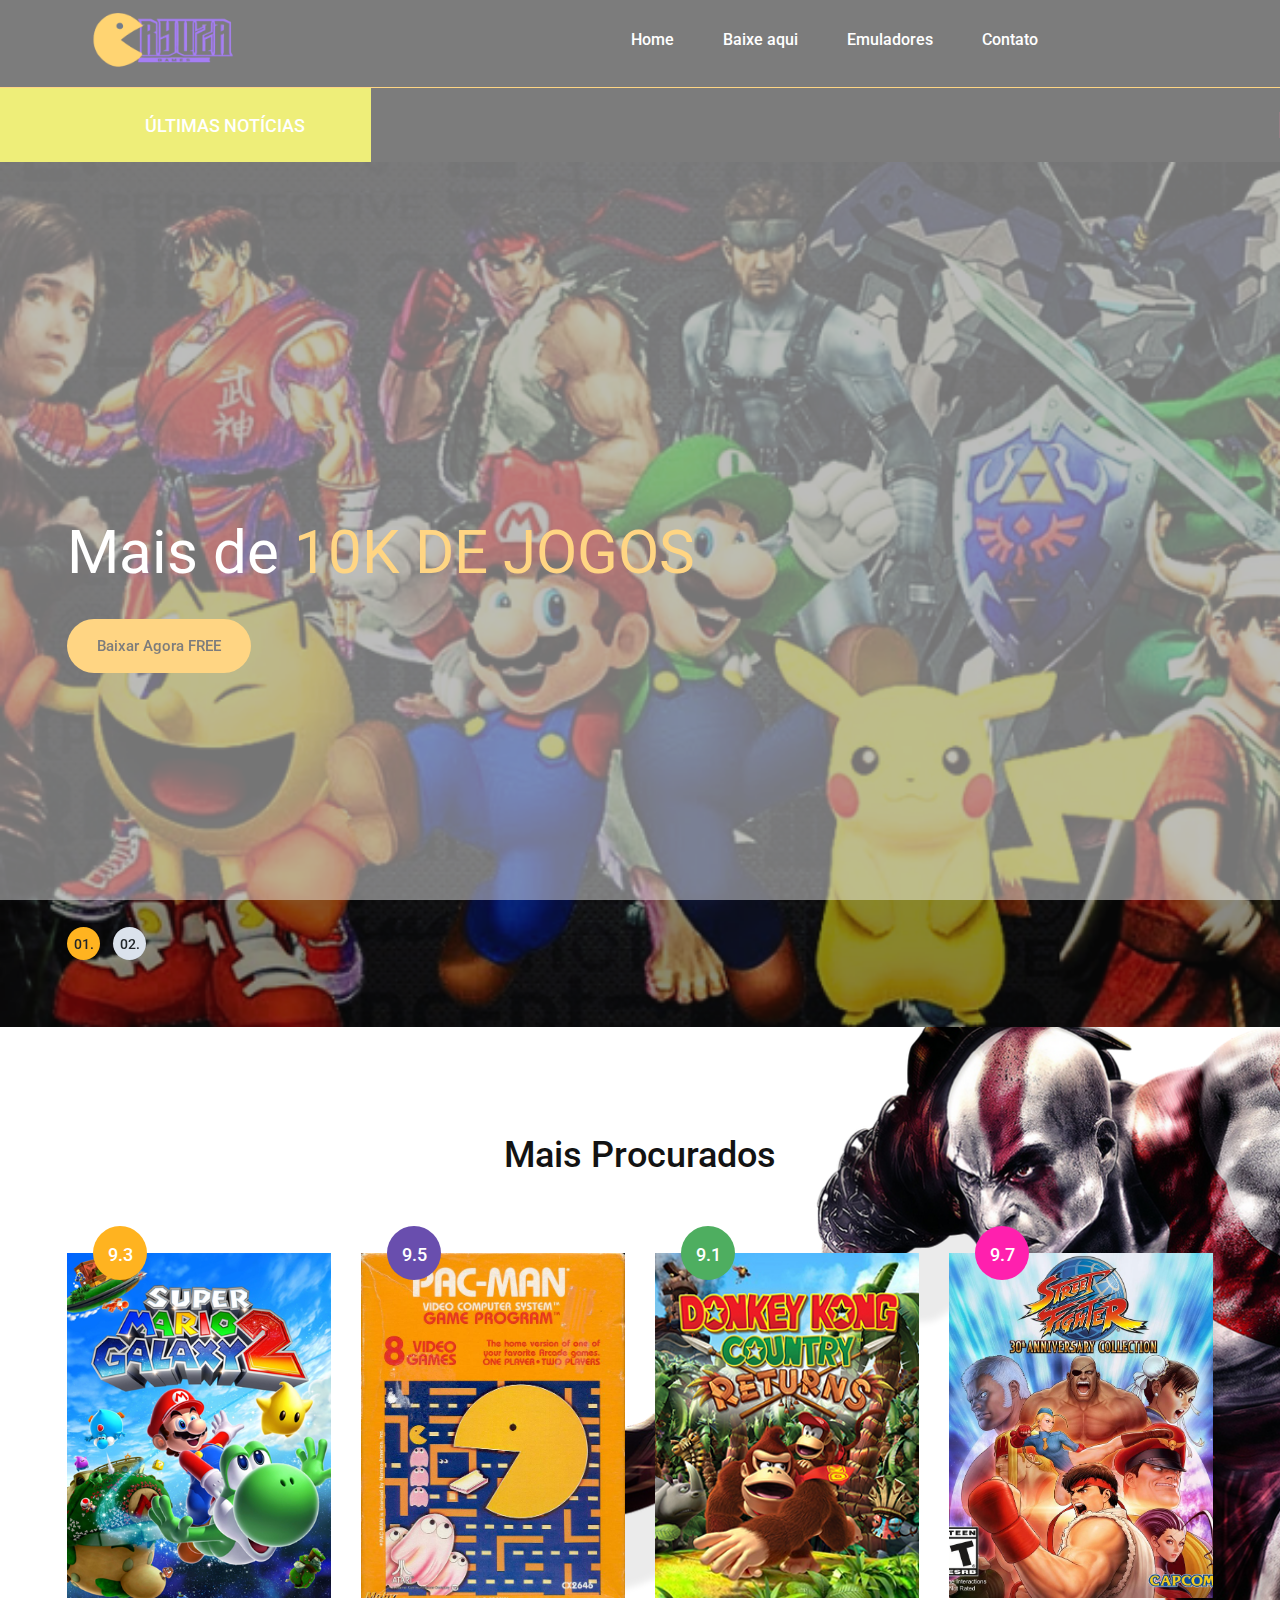
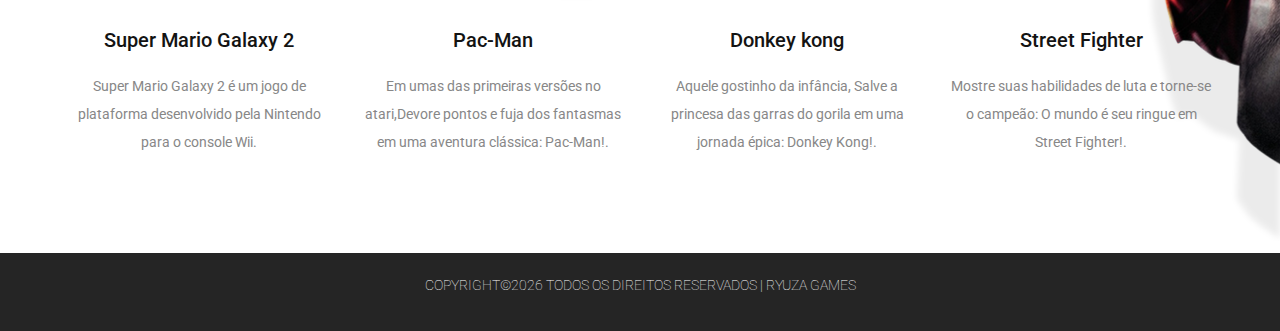
<file: index.html>
<!DOCTYPE html>
<html lang="zxx">
<head>
	<title>Ryuza Games</title>
	<meta charset="UTF-8">
	<meta name="description" content="Game Warrior Template">
	<meta name="keywords" content="warrior, game, creative, html">
	<meta name="viewport" content="width=device-width, initial-scale=1.0">
	<!-- Favicon -->   
	<link href="img/favicon.ico" rel="shortcut icon"/>

	<!-- Google Fonts -->
	<link href="https://fonts.googleapis.com/css?family=Roboto:400,400i,500,500i,700,700i" rel="stylesheet">

	<!-- Stylesheets -->
	<link rel="stylesheet" href="css/bootstrap.min.css"/>
	<link rel="stylesheet" href="css/font-awesome.min.css"/>
	<link rel="stylesheet" href="css/owl.carousel.css"/>
	<link rel="stylesheet" href="css/style.css"/>
	<link rel="stylesheet" href="css/animate.css"/>


	<!--[if lt IE 9]>
	  <script src="https://oss.maxcdn.com/html5shiv/3.7.2/html5shiv.min.js"></script>
	  <script src="https://oss.maxcdn.com/respond/1.4.2/respond.min.js"></script>
	<![endif]-->

</head>
<body>
	<!-- Page Preloder -->
	<div id="preloder">
		<div class="loader"></div>
	</div>

	<!-- Header section -->
	<header class="header-section">
		<div class="container">
			<!-- logo -->
			<a class="site-logo" href="index.html">
				<img src="img/logo.png" style="width: 200px;margin-top:-15px;" alt="">
			</a>
			
			<!-- responsive -->
			<div class="nav-switch" style="justify-content: center;">
				<i class="fa fa-bars"></i>
			</div>
			<!-- site menu -->
			<nav class="main-menu">
				<ul>
					<li><a href="index.html">Home</a></li>
					<li><a href="review.html">Baixe aqui</a></li>
					<li><a href="download.html">Emuladores</a></li>
					<li><a href="contact.html">Contato</a></li>
				</ul>
			</nav>
		</div>
	</header>
	<!-- Header section end -->

<!-- Latest news section -->
<div class="latest-news-section">
	<div class="ln-title" style="background-color:rgba(237, 237, 13, 0.94)">ÚLTIMAS NOTÍCIAS</div>
	<div class="news-ticker">
		<div class="news-ticker-contant">
			<div class="nt-item"><span class="new">Novo</span>EM BREVE NOVA ATUALIZAÇÃO. </div>
			<div class="nt-item"><span class="new">Novo</span>EM BREVE NOVAS ROMS DISPONIVEIS.</div>
		</div>
	</div>
</div>
<!-- Latest news section end -->
	<!-- Hero section -->
	<section class="hero-section">
		<div class="hero-slider owl-carousel">
			<div class="hs-item set-bg" data-setbg="img/slider-1.png">
				<div class="hs-text">
					<div class="container">
						<h2>Mais de <span>10K DE JOGOS</span></h2>
						<a href="review.html" class="site-btn">Baixar Agora FREE</a>
					</div>
				</div>
			</div>
			<div class="hs-item set-bg" data-setbg="img/slider-2.png">
				<div class="hs-text">
					<div class="container">
						<h2>AS MELHORES <span>ROMS SÓ AQUI</span></h2>
						<a href="review.html" class="site-btn">Baixar Agora FREE</a>
					</div>
				</div>
			</div>
		</div>
	</section>
	<!-- Hero section end -->





	<!-- Review section -->
	<section class="review-section spad set-bg" data-setbg="img/review-bg.png">
		<div class="container">
			<div class="section-title">
				<h2>Mais Procurados</h2>
			</div>
			<div class="row">
				<div class="col-lg-3 col-md-6">
					<div class="review-item">
						<div class="review-cover set-bg" data-setbg="img/review/1.png">
							<div class="score yellow">9.3</div>
						</div>
						<div class="review-text">
							<h5>Super Mario Galaxy 2</h5>
							<p>Super Mario Galaxy 2 é um jogo de plataforma desenvolvido pela Nintendo para o console Wii.</p>
						</div>
					</div>
				</div>
				<div class="col-lg-3 col-md-6">
					<div class="review-item">
						<div class="review-cover set-bg" data-setbg="img/review/2.jpg">
							<div class="score purple">9.5</div>
						</div>
						<div class="review-text">
							<h5>Pac-Man</h5>
							<p>Em umas das primeiras versões no atari,Devore pontos e fuja dos fantasmas em uma aventura clássica: Pac-Man!.</p>
						</div>
					</div>
				</div>
				<div class="col-lg-3 col-md-6">
					<div class="review-item">
						<div class="review-cover set-bg" data-setbg="img/review/3.png">
							<div class="score green">9.1</div>
						</div>
						<div class="review-text">
							<h5>Donkey kong</h5>
							<p>Aquele gostinho da infância, Salve a princesa das garras do gorila em uma jornada épica: Donkey Kong!.</p>
						</div>
					</div>
				</div>
				<div class="col-lg-3 col-md-6">
					<div class="review-item">
						<div class="review-cover set-bg" data-setbg="img/review/4.jpg">
							<div class="score pink">9.7</div>
						</div>
						<div class="review-text">
							<h5>Street Fighter</h5>
							<p>Mostre suas habilidades de luta e torne-se o campeão: O mundo é seu ringue em Street Fighter!.</p>
						</div>
					</div>
				</div>
			</div>
		</div>
	</section>
	<!-- Review section end -->


	
	<!-- Footer section -->
	<footer class="footer-section"> 
			<p style="text-align:center;font-weight:lighter;color:white;"><!-- Link back to Colorlib can't be removed. Template is licensed under CC BY 3.0. -->
				COPYRIGHT&copy;<script>document.write(new Date().getFullYear());</script> TODOS OS DIREITOS RESERVADOS | RYUZA GAMES
				
			</p>
	
	</footer>
	<!-- Footer section end -->


	<!--====== Javascripts & Jquery ======-->
	<script src="js/jquery-3.2.1.min.js"></script>
	<script src="js/bootstrap.min.js"></script>
	<script src="js/owl.carousel.min.js"></script>
	<script src="js/jquery.marquee.min.js"></script>
	<script src="js/main.js"></script>
    </body>
</html>
</file>
<file: css/style.css>
/* =================================
------------------------------------
  Game Warrior Template
  Version: 1.0
 ------------------------------------ 
 ====================================*/

/*---------------------------*/
/* Template default CSS
/*---------------------------*/

html,
body {
	height: 100%;
	font-family: 'Roboto', sans-serif;
	-webkit-font-smoothing: antialiased;
	font-smoothing: antialiased;
}

h1,
h2,
h3,
h4,
h5,
h6 {
	margin: 0;
	font-weight: 500;
	color: #131313;
}

h1 {
	font-size: 70px;
}

h2 {
	font-size: 36px;
}

h3 {
	font-size: 30px;
}

h4 {
	font-size: 24px;
}

h5 {
	font-size: 20px;
}

h6 {
	font-size: 16px;
}

p {
	font-size: 14px;
	color: #878787;
	line-height: 2;
}

img {
	max-width: 100%;
}

input:focus,
select:focus,
button:focus,
textarea:focus {
	outline: none;
}

a:hover,
a:focus {
	text-decoration: none;
	outline: none;
}

ul,
ol {
	padding: 0;
	margin: 0;
}

/*---------------------
  Helper CSS
-----------------------*/

.section-title {
	text-align: center;
	margin-bottom: 75px;
}

.section-title h2 {
	padding-top: 10px;
	font-size: 36px;
}

.set-bg {
	background-repeat: no-repeat;
	background-size: cover;
	background-position: top center;
}

.spad {
	padding-top: 97px;
	padding-bottom: 97px;
}

.text-white h1,
.text-white h2,
.text-white h3,
.text-white h4,
.text-white h5,
.text-white h6,
.text-white p,
.text-white span,
.text-white li,
.text-white a {
	color: #fff;
}

.rating i {
	color: #fbb710;
}

.rating .is-fade {
	color: #e0e3e4;
}

/*---------------------
  Commom elements
-----------------------*/

/* buttons */
.site-btn {
	display: inline-block;
	text-align: center;
	font-size: 15px;
	color: #131313;
	padding: 16px 30px;
	min-width: 153px;
	border-radius: 50px;
	font-weight: 500;
	border: none;
	background: #ffb320;
	cursor: pointer;
}

.site-btn.btn-sm {
	padding: 10px 30px;
	min-width: 163px;
}

.site-btn:hover {
	color: #131313;
}

.cata {
	display: inline-block;
	text-transform: uppercase;
	font-size: 12px;
	font-weight: 500;
	color: #fff;
	padding: 6px 25px;
}

.cata.new {
	background: #ff205f;
}

.cata.strategy {
	background: #4eae60;
}

.cata.racing {
	background: #694eae;
}

.cata.adventure {
	background: #40abf5;
}

/* Preloder */
#preloder {
	position: fixed;
	width: 100%;
	height: 100%;
	top: 0;
	left: 0;
	z-index: 999999;
	background: #fff;
}

.loader {
	width: 40px;
	height: 40px;
	position: absolute;
	top: 50%;
	left: 50%;
	margin-top: -13px;
	margin-left: -13px;
	border-radius: 60px;
	animation: loader 0.8s linear infinite;
	-webkit-animation: loader 0.8s linear infinite;
}

@keyframes loader {
	0% {
		-webkit-transform: rotate(0deg);
		transform: rotate(0deg);
		border: 4px solid #f44336;
		border-left-color: transparent;
	}
	50% {
		-webkit-transform: rotate(180deg);
		transform: rotate(180deg);
		border: 4px solid #673ab7;
		border-left-color: transparent;
	}
	100% {
		-webkit-transform: rotate(360deg);
		transform: rotate(360deg);
		border: 4px solid #f44336;
		border-left-color: transparent;
	}
}

@-webkit-keyframes loader {
	0% {
		-webkit-transform: rotate(0deg);
		border: 4px solid #f44336;
		border-left-color: transparent;
	}
	50% {
		-webkit-transform: rotate(180deg);
		border: 4px solid #673ab7;
		border-left-color: transparent;
	}
	100% {
		-webkit-transform: rotate(360deg);
		border: 4px solid #f44336;
		border-left-color: transparent;
	}
}

/*------------------
  Header section
---------------------*/

.header-section {
	background: #131313;
	clear: both;
	overflow: hidden;
	padding: 18px 0;
	border-bottom: 1px solid #ffb320;
}

.site-logo {
	display: inline-block;
	float: left;
	padding-top: 6px;
}

.user-panel {
	float: right;
	font-weight: 500;
	background: #ffb320;
	padding: 8px 28px;
	border-radius: 30px;
}

.user-panel a {
	font-size: 14px;
	color: #131313;
}

.main-menu {
	float: right;
	margin-right: 170px;
}

.main-menu ul {
	list-style: none;
}

.main-menu ul li {
	display: inline;
}

.main-menu ul li a {
	display: inline-block;
	font-size: 16px;
	color: #fff;
	margin-left: 35px;
	font-weight: 500;
	padding: 10px 5px;
}

.main-menu ul li a:hover {
	color: #ffb320;
}

.header-btn {
	float: right;
	margin-right: 0;
}

.nav-switch {
	display: none;
}

/*------------------
  Hero Section
---------------------*/

.hero-slider .hs-item {
	height: 865px;
	display: table;
	width: 100%;
}

.hero-slider .hs-text {
	display: table-cell;
	vertical-align: middle;
}

.hero-slider .hs-text h2 {
	color: #fff;
	font-weight: 400;
	font-size: 60px;
	margin-bottom: 30px;
	position: relative;
	top: -80px;
	opacity: 0;
}

.hero-slider .hs-text h2 span {
	color: #ffb320;
}

.hero-slider .hs-text p {
	color: #fff;
	margin-bottom: 30px;
	position: relative;
	position: relative;
	top: -90px;
	opacity: 0;
}

.hero-slider .hs-text .site-btn {
	position: relative;
	top: -100px;
	opacity: 0;
}

.hero-slider .owl-item.active .hs-item h2,
.hero-slider .owl-item.active .hs-item p,
.hero-slider .owl-item.active .hs-item .site-btn {
	top: 0;
	opacity: 1;
}

.hero-slider .owl-item.active .hs-item h2 {
	-webkit-transition: all 0.5s ease 1s;
	-o-transition: all 0.5s ease 1s;
	transition: all 0.5s ease 1s;
}

.hero-slider .owl-item.active .hs-item p {
	-webkit-transition: all 0.5s ease 0.8s;
	-o-transition: all 0.5s ease 0.8s;
	transition: all 0.5s ease 0.8s;
}

.hero-slider .owl-item.active .hs-item .site-btn {
	-webkit-transition: all 0.5s ease 0.6s;
	-o-transition: all 0.5s ease 0.6s;
	transition: all 0.5s ease 0.6s;
}

.hero-slider .owl-dots {
	position: relative;
	max-width: 1146px;
	margin: -33px auto 0;
	top: -67px;
	z-index: 5;
}

.hero-slider .owl-dots .owl-dot {
	display: inline-block;
	margin-right: 13px;
	width: 33px;
	height: 33px;
	font-size: 14px;
	font-weight: 500;
	text-align: center;
	padding-top: 7px;
	border-radius: 40px;
	background: #dbe2ec;
}

.hero-slider .owl-dots .owl-dot.active {
	background: #ffb320;
}

/*---------------------
  Latest News section
-----------------------*/

.latest-news-section {
	overflow: hidden;
	display: block;
	clear: both;
	background: #131313;
	padding: 24px 0;
	position: relative;
}

.ln-title {
	position: absolute;
	height: 100%;
	width: 29%;
	left: 0;
	top: 0;
	text-align: right;
	padding-top: 24px;
	padding-right: 66px;
	font-size: 18px;
	font-weight: 500;
	color: #fff;
	background: #ffb320;
	z-index: 1;
}

.news-ticker {
	width: 71%;
	float: right;
	overflow: hidden;
	display: inline-block;
}

.news-ticker-contant .nt-item {
	margin-right: 35px;
	color: #fff;
	display: inline-block;
}

.news-ticker-contant .nt-item span {
	margin-right: 35px;
	display: inline-block;
	text-transform: uppercase;
	font-size: 12px;
	font-weight: 500;
	color: #fff;
	padding: 4px 20px;
}

.news-ticker-contant .nt-item span.new {
	background: #ff205f;
}

.news-ticker-contant .nt-item span.strategy {
	background: #4eae60;
}

.news-ticker-contant .nt-item span.racing {
	background: #694eae;
}

/*------------------
  Feature Section
---------------------*/

.feature-item {
	height: 415px;
	position: relative;
}

.feature-item:after {
	position: absolute;
	content: "";
	width: 100%;
	height: 100%;
	left: 0;
	top: 0;
	background: #000;
	opacity: .65;
}

.feature-item .cata {
	position: relative;
	margin-top: 28px;
	margin-left: 29px;
	z-index: 3;
}

.feature-item .fi-content {
	position: absolute;
	width: 100%;
	left: 0;
	bottom: 0;
	padding: 0 26px 24px;
	z-index: 2;
}

.feature-item .fi-content h5 {
	margin-bottom: 18px;
}

.feature-item .fi-content .fi-comment {
	font-size: 12px;
	opacity: .54;
}

/*----------------------
  Recent Game Section
------------------------*/

.recent-game-section {
	background-color: #eef2f6;
	border-top: 1px solid #d6dee7;
	border-bottom: 1px solid #d6dee7;
}

.recent-game-item .rgi-thumb {
	height: 204px;
	padding: 25px 28px;
}

.recent-game-item .rgi-content {
	padding: 34px 22px 20px;
	background: #fff;
	border: 1px solid #d6dee7;
	border-top: none;
	position: relative;
}

.recent-game-item .rgi-content h5 {
	margin-bottom: 20px;
	line-height: 1.5;
}

.recent-game-item .rgi-content .comment {
	font-size: 12px;
	color: #737373;
}

.recent-game-item .rgi-extra {
	position: absolute;
	right: 0;
	bottom: 0;
	width: 70px;
}

.recent-game-item .rgi-extra .rgi-star,
.recent-game-item .rgi-extra .rgi-heart {
	height: 35px;
	width: 35px;
	float: left;
	display: block;
	padding: 6px 8px 0;
}

.recent-game-item .rgi-extra .rgi-star {
	background: #ffb320;
}

.recent-game-item .rgi-extra .rgi-heart {
	background: #ff205f;
}

/*----------------------
  Tournaments Section
------------------------*/

.tournaments-section {
	background-image: url("../img/pattern.png");
	background-repeat: repeat;
}

.tournament-title {
	display: inline-block;
	padding: 7px 25px;
	font-size: 12px;
	font-weight: 500;
	color: #fff;
	text-transform: uppercase;
	background: #fb6e10;
}

.tournament-item {
	background: #252525;
}

.tournament-item .ti-notic {
	display: inline-block;
	padding: 8px 21px;
	font-size: 12px;
	font-weight: 700;
	color: #131313;
	text-transform: uppercase;
	background: #ffb320;
}

.tournament-item .ti-content {
	padding: 38px 24px;
	overflow: hidden;
}

.tournament-item .ti-thumb {
	width: 168px;
	height: 178px;
	float: left;
}

.tournament-item .ti-text {
	padding-left: 195px;
}

.tournament-item .ti-text h4 {
	color: #ffb320;
	margin-bottom: 20px;
}

.tournament-item .ti-text ul {
	list-style: none;
	margin-bottom: 20px;
}

.tournament-item .ti-text ul li {
	color: #fff;
	font-size: 12px;
	margin-bottom: 6px;
}

.tournament-item .ti-text ul li span {
	color: #9a9a9a;
}

.tournament-item .ti-text p {
	font-size: 12px;
	margin-bottom: 0;
}

.tournament-item .ti-text p span {
	font-weight: 500;
	color: #ffb320;
}

/*----------------------
  Review Section
------------------------*/

.review-section {
	background-position: right top;
}

.review-item .review-cover {
	position: relative;
	margin-bottom: 30px;
	height: 345px;
}

.review-item .review-cover .score {
	position: absolute;
	width: 54px;
	height: 54px;
	top: -27px;
	left: 26px;
	padding-top: 15px;
	font-size: 18px;
	font-weight: 500;
	color: #fff;
	text-align: center;
	border-radius: 50%;
	z-index: 1;
}

.review-item .review-cover .score.yellow {
	background: #ffb320;
}

.review-item .review-cover .score.purple {
	background: #694eae;
}

.review-item .review-cover .score.pink {
	background: #ff20ae;
}

.review-item .review-cover .score.green {
	background: #4eae60;
}

.review-item .review-text {
	text-align: center;
}

.review-item .review-text h5 {
	margin-bottom: 20px;
}

.review-item .review-text p {
	margin-bottom: 0;
}

.review-item .rating {
	margin-bottom: 20px;
}

.review-item .rating i {
	font-size: 12px;
}

/*----------------------
  Footer top Section
------------------------*/

.footer-top-section {
	background-image: url("../img/pattern.png");
	background-repeat: repeat;
	padding: 72px 0;
}

.footer-top-section .container {
	position: relative;
}

.footer-top-bg {
	position: absolute;
	left: -30px;
	bottom: -85px;
	z-index: 2;
}

.footer-logo img {
	margin-bottom: 35px;
}

.footer-widget {
	padding: 40px 30px 7px;
	background: #252525;
	border: 1px solid #4a4a4a;
}

.footer-widget .fw-title {
	color: #fff;
	margin-bottom: 40px;
}

.latest-blog .lb-item {
	margin-bottom: 23px;
	overflow: hidden;
}

.latest-blog .lb-item .lb-thumb {
	width: 97px;
	height: 97px;
	float: left;
}

.latest-blog .lb-item .lb-content {
	padding-left: 110px;
}

.latest-blog .lb-item .lb-content .lb-date {
	font-size: 12px;
	color: #ffb320;
	margin-bottom: 8px;
}

.latest-blog .lb-item .lb-content p {
	font-size: 12px;
	margin-bottom: 5px;
	color: #d3d3d3;
}

.latest-blog .lb-item .lb-content .lb-author {
	font-size: 12px;
	color: #d3d3d3;
	opacity: 0.45;
}

.top-comment {
	overflow: hidden;
}

.top-comment .tc-item {
	margin-bottom: 23px;
	overflow: hidden;
}

.top-comment .tc-item .tc-thumb {
	width: 63px;
	height: 63px;
	border-radius: 50%;
	float: left;
}

.top-comment .tc-item .tc-content {
	padding-left: 100px;
}

.top-comment .tc-item .tc-content p {
	font-size: 12px;
	color: #d3d3d3;
	margin-bottom: 5px;
}

.top-comment .tc-item .tc-content p a {
	color: #ff205f;
}

.top-comment .tc-item .tc-content p span {
	color: #7a7a7a;
}

.top-comment .tc-item .tc-content .tc-date {
	font-size: 12px;
	color: #ffb320;
}

/*----------------------
  Footer Section
------------------------*/

.footer-section {
	padding: 18px 0 16px;
	overflow: hidden;
	background: #252525;
}

.footer-menu {
	list-style: none;
	float: right;
}

.footer-menu li {
	display: inline;
}

.footer-menu li a {
	display: inline-block;
	font-size: 14px;
	font-weight: 500;
	color: #aeaeae;
	margin-left: 30px;
}

.copyright {
	float: left;
	margin-bottom: 0;
	font-weight: 500;
	color: #aeaeae;
	justify-content: space-between;
}

/*------------------
  Other Pages
--------------------
====================*/

.page-info-section {
	height: 499px;
	position: relative;
}

.page-info-section .pi-content {
	position: absolute;
	width: 100%;
	bottom: 65px;
	left: 0;
	z-index: 2;
}

.page-info-section .pi-content h2 {
	font-size: 60px;
	margin-bottom: 25px;
	font-weight: 400;
}

.site-pagination {
	padding-top: 50px;
}

.site-pagination a,
.site-pagination span {
	width: 33px;
	height: 33px;
	font-size: 14px;
	font-weight: 500;
	padding-top: 7px;
	text-align: center;
	display: inline-block;
	border-radius: 50%;
	color: #131313;
	margin-right: 10px;
}

.site-pagination .active {
	background: #ffb320;
}

.site-pagination.sp-style-2 a,
.site-pagination.sp-style-2 span {
	background: #e5e5e5;
}

.site-pagination.sp-style-2 .active {
	background: #ffb320;
}

.widget-item {
	margin-bottom: 73px;
}

.widget-item:last-child {
	margin-bottom: 0;
}

.widget-item .widget-title {
	margin-bottom: 40px;
}

.widget-item .latest-blog .lb-item .lb-content p,
.widget-item .top-comment .tc-item .tc-content p {
	color: #131313;
}

.widget-item .latest-blog .lb-item .lb-content .lb-author {
	color: #737373;
}

.widget-item .top-comment .tc-item .tc-content {
	padding-right: 20px;
}

.widget-item .review-item {
	background: #eff2f5;
}

.widget-item .review-item .review-text {
	padding: 0 35px 20px;
}

.search-widget {
	position: relative;
}

.search-widget input {
	width: 100%;
	height: 41px;
	border: 1px solid #d6dee7;
	padding-left: 22px;
	padding-right: 45px;
	font-size: 12px;
}

.search-widget button {
	position: absolute;
	right: 0;
	top: 0;
	height: 100%;
	background: none;
	border: none;
	padding-right: 15px;
	color: #878787;
	cursor: pointer;
}

/*-----------------
  Categories page
--------------------*/

.recent-game-page .recent-game-item {
	margin-bottom: 42px;
}

/*-----------------
  Single blog page
--------------------*/

.single-blog-page .blog-thumb {
	height: 424px;
	padding-top: 24px;
	padding-left: 29px;
	margin-bottom: 40px;
	position: relative;
}

.single-blog-page .blog-thumb .rgi-extra {
	position: absolute;
	right: 0;
	bottom: 0;
	width: 70px;
}

.single-blog-page .blog-thumb .rgi-extra .rgi-star,
.single-blog-page .blog-thumb .rgi-extra .rgi-heart {
	height: 35px;
	width: 35px;
	float: left;
	display: block;
	padding: 6px 8px 0;
}

.single-blog-page .blog-thumb .rgi-extra .rgi-star {
	background: #ffb320;
}

.single-blog-page .blog-thumb .rgi-extra .rgi-heart {
	background: #ff205f;
}

.single-blog-page .blog-content h3 {
	margin-bottom: 10px;
}

.single-blog-page .blog-content .meta-comment {
	display: block;
	font-size: 12px;
	color: #737373;
	margin-bottom: 25px;
}

.single-blog-page .blog-content p {
	margin-bottom: 25px;
}

.comment-warp {
	padding-top: 50px;
}

.comment-title {
	margin-bottom: 45px;
}

.comment-list {
	list-style: none;
}

.comment-list li {
	margin-bottom: 40px;
	overflow: hidden;
}

.comment-list .comment .comment-avator {
	width: 63px;
	height: 63px;
	border-radius: 50%;
	float: left;
}

.comment-list .comment .comment-content {
	padding-left: 100px;
}

.comment-list .comment .comment-content h5 {
	font-size: 12px;
	color: #131313;
	font-weight: 400;
	margin-bottom: 10px;
}

.comment-list .comment .comment-content h5 span {
	color: #ffb320;
	padding-left: 18px;
}

.comment-list .comment .comment-content p {
	font-size: 12px;
	margin-bottom: 5px;
}

.comment-list .comment .comment-content .reply {
	font-size: 12px;
	color: #ff1d55;
}

.comment-form-warp {
	padding-top: 30px;
}

.comment-form input[type=text],
.comment-form input[type=email],
.comment-form textarea {
	width: 100%;
	height: 41px;
	border: 1px solid #d6dee7;
	padding-left: 22px;
	padding-right: 45px;
	font-size: 12px;
	margin-bottom: 24px;
}

.comment-form textarea {
	height: 243px;
	padding-top: 15px;
	padding-bottom: 15px;
	margin-bottom: 38px;
}

/*-----------------
  Review page
--------------------*/

.review-page .review-item {
	margin-bottom: 63px;
}

.review-page .review-item .review-text h4 {
	margin-bottom: 10px;
}

.review-dark .review-item .review-text p {
	color: #b5b5b5;
}

.review-section.review-dark {
	background-position: center top;
}

/*-----------------
  Community page
--------------------*/

.community-page .site-pagination {
	padding-top: 62px;
}

.community-warp {
	max-width: 1367px;
	margin: 0 auto;
	background: rgba(0, 0, 0, 0.28);
}

.community-post-list {
	list-style: none;
}

.community-post-list li {
	padding: 33px 55px 65px;
	margin-bottom: 21px;
	overflow: hidden;
	border: 1px solid #878787;
	background: #1f2225;
}

.community-post-list .community-post .author-avator {
	width: 63px;
	height: 63px;
	border-radius: 50%;
	float: left;
}

.community-post-list .community-post .post-content {
	padding-left: 100px;
}

.community-post-list .community-post .post-content h5 {
	font-size: 16px;
	color: #ff205f;
	font-weight: 400;
	margin-bottom: 10px;
}

.community-post-list .community-post .post-content h5 span {
	color: #7a7a7a;
	padding-left: 18px;
}

.community-post-list .community-post .post-content p {
	color: #fff;
	margin-bottom: 5px;
}

.community-post-list .community-post .post-content .post-date {
	font-size: 12px;
	color: #ffb320;
	margin-bottom: 18px;
}

.community-post-list .attachment-file {
	padding-top: 60px;
	max-width: 435px;
}

.community-top-title {
	margin-bottom: 50px;
}

.community-filter {
	margin-bottom: 80px;
}

.community-filter label {
	font-size: 18px;
	color: #1f2225;
	font-weight: 500;
	padding-right: 10px;
}

.community-filter select {
	width: 201px;
	height: 42px;
	font-size: 14px;
	padding: 0 18px;
	color: #1f2225;
	font-weight: 500;
}

/*-----------------
  Contact page
--------------------*/

.map {
	height: 515px;
	background: #ddd;
	margin-bottom: 90px;
}

.contact-info-list {
	padding-top: 55px;
	padding-bottom: 20px;
	list-style: none;
}

.contact-info-list li {
	margin-bottom: 30px;
}

.contact-info-list .cf-left {
	width: 95px;
	float: left;
	font-size: 16px;
	font-weight: 700;
	color: #ffb320;
}

.contact-info-list .cf-right {
	color: #878787;
	font-size: 15px;
	padding-left: 100px;
}

.social-links a {
	color: #474747;
	font-size: 16px;
	margin-left: 10px;
	margin-right: 20px;
}

/*------------------
  Responsive
---------------------*/

@media (min-width: 1200px) {
	.container {
		max-width: 1176px;
	}
}

/* Medium screen : 992px. */

@media only screen and (min-width: 992px) and (max-width: 1199px) {
	.main-menu {
		margin-right: 90px;
	}
	.hero-slider .owl-dots {
		max-width: 930px;
	}
	.review-section {
		background-position: right 10% top;
	}
	.review-item .review-cover {
		height: 280px;
	}
	.latest-blog .lb-item .lb-thumb {
		width: 55px;
		height: 55px;
	}
	.latest-blog .lb-item .lb-content {
		padding-left: 67px;
	}
	.top-comment .tc-item .tc-content {
		padding-left: 95px;
	}
	.footer-top-bg {
		max-width: 370px;
	}
	.page-info-section .pi-content h2 {
		font-size: 50px;
	}
}

/* Tablet :768px. */

@media only screen and (min-width: 768px) and (max-width: 991px) {
	.site-logo {
		max-width: 130px;
	}
	.main-menu {
		margin-right: 25px;
	}
	.main-menu ul li a {
		margin-left: 15px;
	}
	.user-panel {
		padding: 8px 15px;
	}
	.hero-slider .hs-text h2 {
		font-size: 50px;
	}
	.hero-slider .owl-dots {
		max-width: 690px;
	}
	.recent-game-item {
		margin-bottom: 42px;
	}
	.tournament-item .ti-thumb {
		width: 100%;
		height: 230px;
		float: none;
	}
	.tournament-item .ti-text {
		padding-left: 0;
		padding-top: 20px;
	}
	.review-section {
		background-position: left top;
	}
	.review-item {
		margin-bottom: 63px;
	}
	.footer-logo {
		margin-bottom: 50px;
	}
	.latest-blog .lb-item .lb-thumb {
		width: 80px;
		height: 80px;
	}
	.latest-blog .lb-item .lb-content {
		padding-left: 95px;
	}
	.footer-top-bg {
		display: none;
	}
}

/* Large Mobile :480px. */

@media only screen and (max-width: 767px) {
	.header-section {
		overflow: visible;
		padding: 23px 0;
	}
	.header-section .container {
		position: relative;
	}
	.site-logo {
		float: none;
		padding-top: 0;
	}
	.main-menu {
		display: none;
		position: absolute;
		top: calc(100% + 24px);
		left: 0;
		width: 100%;
		background: #ffffff;
		z-index: 999;
	}
	.main-menu ul li {
		display: block;
		border-bottom: 1px solid #ececec;
	}
	.main-menu ul li a {
		margin-left: 0;
		color: #131313;
		padding: 13px 26px;
	}
	.nav-switch {
		color: #fff;
		display: block;
		float: right;
		cursor: pointer;
		font-size: 25px;
	}
	.user-panel {
		display: none;
	}
	.hero-slider .hs-item {
		height: 700px;
	}
	.hero-slider .hs-text h2 {
		font-size: 36px;
	}
	.hero-slider .owl-dots {
		max-width: 510px;
	}
	.ln-title {
		padding-right: 30px;
	}
	.feature-item {
		margin-bottom: 30px;
	}
	.recent-game-item {
		margin-bottom: 42px;
	}
	.review-section {
		background-position: left top;
	}
	.review-item {
		margin-bottom: 63px;
	}
	.footer-logo {
		margin-bottom: 50px;
	}
	.footer-top-bg {
		display: none;
	}
	.footer-section {
		padding: 30px 0 20px;
		text-align: center;
	}
	.footer-menu li:first-child a {
		margin-left: 0;
	}
	.community-post-list li {
		padding: 30px 25px 30px;
	}
	.page-info-section .pi-content h2 {
		font-size: 50px;
	}
}

/* Medium Mobile :480px. */

@media only screen and (max-width: 576px) {
	.hero-slider .owl-dots {
		padding: 0 15px;
	}
	.feature-section {
		padding-left: 15px;
		padding-right: 15px;
	}
	.community-post-list .community-post .author-avator {
		float: none;
	}
	.community-post-list .community-post .post-content {
		padding-left: 0;
		padding-top: 30px;
	}
}

/* Small Mobile :320px. */

@media only screen and (max-width: 479px) {
	.hero-slider .hs-item {
		height: auto;
		padding: 150px 0;
	}
	.ln-title {
		display: none;
	}
	.news-ticker {
		width: 100%;
	}
	.tournament-item .ti-thumb {
		width: 100%;
		height: 230px;
		float: none;
	}
	.tournament-item .ti-text {
		padding-left: 0;
		padding-top: 20px;
	}
	.latest-blog .lb-item .lb-thumb {
		width: 55px;
		height: 55px;
	}
	.latest-blog .lb-item .lb-content {
		padding-left: 67px;
	}
	.top-comment .tc-item .tc-content {
		padding-left: 85px;
	}
	.site-btn {
		padding: 11px 30px;
		min-width: 145px;
	}
	.comment-list .comment .comment-avator {
		float: none;
	}
	.comment-list .comment .comment-content {
		padding-left: 0;
		padding-top: 20px;
	}
	.footer-widget {
		padding: 40px 15px 7px;
	}
	.page-info-section .pi-content h2 {
		font-size: 40px;
	}
}
</file>
